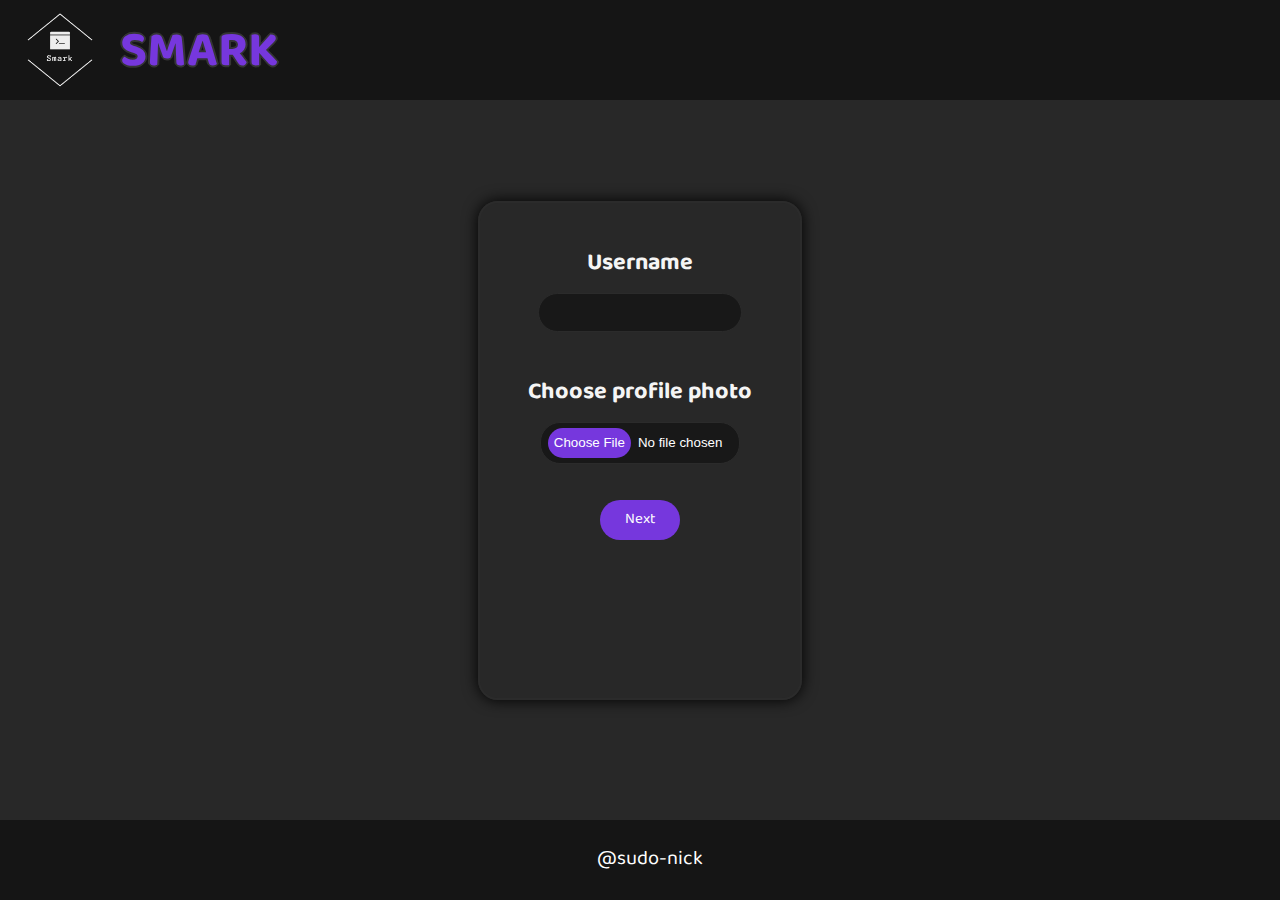
<file: index.html>
<!DOCTYPE html>
<html lang="en">
<head>
    <meta charset="UTF-8">
    <meta http-equiv="X-UA-Compatible" content="IE=edge">
    <meta name="viewport" content="width=device-width, initial-scale=1.0">
    <title>Smark</title>
    <link rel="shortcut icon" href="logo.png" type="image/x-icon">
    <link rel="stylesheet" href="index.css">
    <link rel="preconnect" href="https://fonts.gstatic.com">
    <link href="https://fonts.googleapis.com/css2?family=Amaranth&display=swap" rel="stylesheet">
    <link href="https://fonts.googleapis.com/css2?family=Baloo+Da+2:wght@700&display=swap" rel="stylesheet">
</head>
<body>
    <header>
        <span class="hd"><img src="logo.png" alt="logo" id="logo" /> </span>
        <span class="hd"><h1>SMARK</h1> </span>
    </header>
<main id="mainlog">
        <h3 class="lgtxt">Username</h3>
        <input type="text" id="uinp" required>
        <h3 class="lgtxt">Choose profile photo</h3>
        <input type="file" id="upfp"> <br>
        <button id="btnnext">Next</button>
</main>
 <footer>
 <div id="ftr">
       <span id="fhf"> <label for="inp" id="lbl"><a id="aftr" href="https://linkedin.com/in/sudo-nick/" target="_blank">@sudo-nick</a></label></span>
    </div>
    </footer>
    <script src="index.js"></script>
    </body>
</html>
</file>
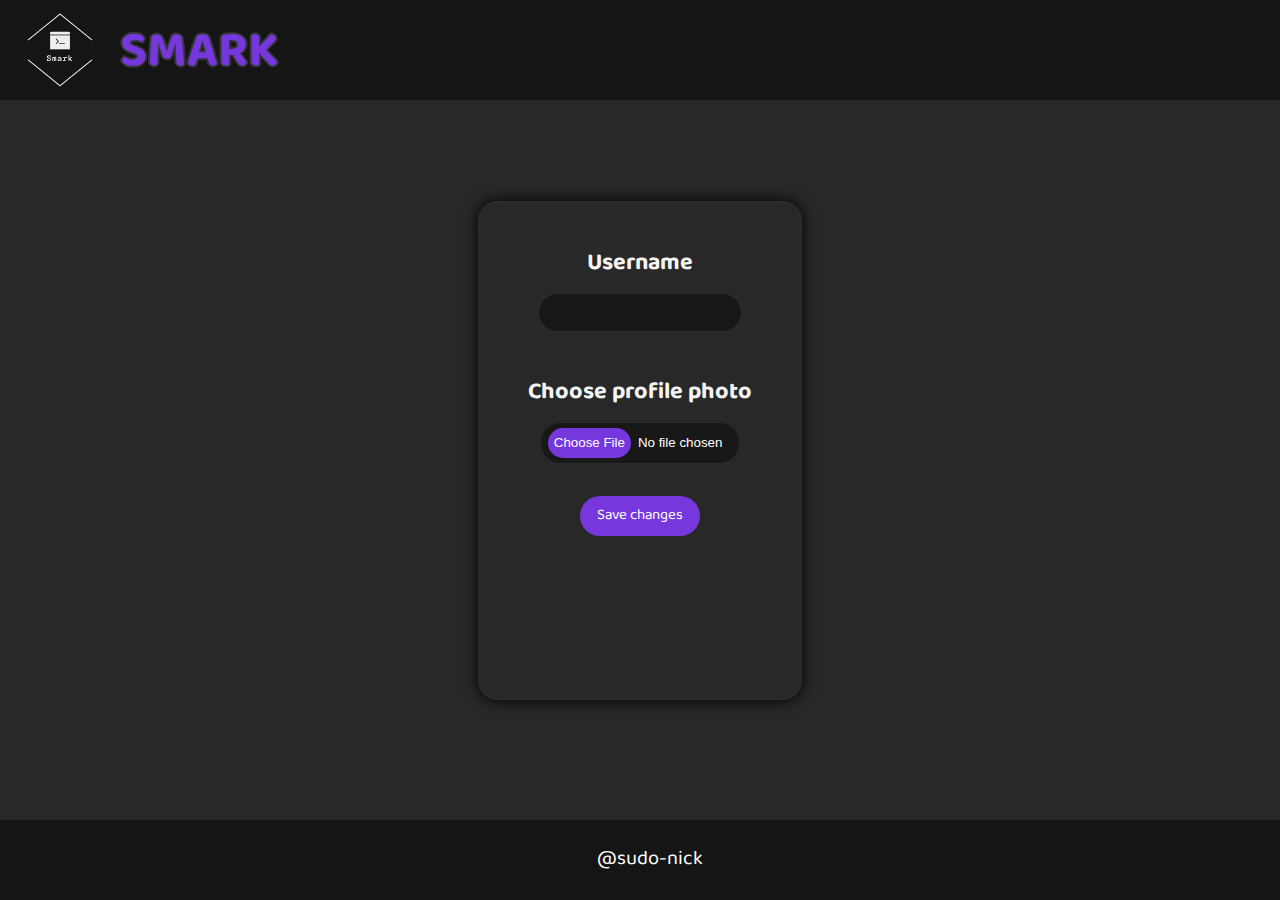
<file: edit.html>
<!DOCTYPE html>
<html lang="en">
<head>
    <meta charset="UTF-8">
    <meta http-equiv="X-UA-Compatible" content="IE=edge">
    <meta name="viewport" content="width=device-width, initial-scale=1.0">
    <title>Smark</title>
    <link rel="shortcut icon" href="logo.png" type="image/x-icon">
    <link rel="stylesheet" href="index.css">
    <link rel="preconnect" href="https://fonts.gstatic.com">
    <link href="https://fonts.googleapis.com/css2?family=Amaranth&display=swap" rel="stylesheet">
    <link href="https://fonts.googleapis.com/css2?family=Baloo+Da+2:wght@700&display=swap" rel="stylesheet">
</head>
<body id="flbdy">
    <header>
        <span class="hd"><img src="logo.png" alt="logo" id="logo" /> </span>
        <span class="hd"><h1>SMARK</h1> </span>
    </header>
<main id="mainlog">
        <h3 class="lgtxt">Username</h3>
        <input type="text" id="uinp">
        <h3 class="lgtxt">Choose profile photo</h3>
        <input type="file" id="upfp"> <br>
        <button id="btnedit">Save changes</button>
        
</main>
 <footer>
 <div id="ftr">
       <span id="fhf"> <label for="inp" id="lbl"><a id="aftr" href="https://linkedin.com/in/sudo-nick/" target="_blank">@sudo-nick</a></label></span>
    </div>
    </footer>
    <script src="edit.js"></script>
    </body>
</html>
</file>
<file: index.css>
body {
  margin: 0;
  background-color: #282828;
  font-family: "Baloo Da 2";
}
header {
  background-color: rgb(21, 21, 21);
  width: 100%;
  position: relative;
  height: 100px;
}
span {
  display: inline;
}
#logo {
  position: absolute;
  left: 20px;
  width: 80px;
  height: 80px;
  top: 10px;
  border-radius: 125px;
  vertical-align: center;
}
h1 {
  margin: 0;
  position: absolute;
  top: 10px;
  left: 120px;
  color: #7637dd;
  font-size: 50px;
  font-weight: bold;
  font-family: "Baloo Da 2";
  text-shadow: 0 0 5px #282828;
  text-shadow: 2px 0 0 #353535, -2px 0 0 #353535, 0 2px 0 #353535,
    0 -2px 0 #353535, 1px 1px #353535, -1px -1px 0 #353535, 1px -1px 0 #353535,
    -1px 1px 0 #353535;
}
#un {
  right: 100px;
  top: 35px;
  margin: 0;
  position: absolute;
  color: white;
  font-size: 20px;
}
#pfp {
  display: block;
  top: 17px;
  right: 15px;
  margin: 0;
  position: absolute;
  width: 60px;
  height: 60px;
  border-radius: 125px;
}
footer {
  position: absolute;
  bottom: 0;
  background-color: rgb(21, 21, 21);
  width: 100%;
  height: 80px;
  position: fixed;
}
#lbl {
  color: #ffff;
  font-size: 25px;
  display: inline;
  margin: 0;
  cursor: pointer;
}
#inp {
  margin: 0;
  display: inline;
  padding: 7px 15px;
  outline: none;
  border: none;
  height: 22px;
  border-radius: 80px;
  background-color: rgb(12, 12, 12);
  color: gray;
  font-size: 18px;
  width: 80%;
  font-family: "Baloo Da 2";
  font-weight: lighter;
  caret-color: purple;
}
#ftr {
  height: 100%;
  width: 100%;
  text-align: center;
  /* margin: 15px 0px; */
  margin: 17px 10px;
}
#fhf {
  display: inline;
}
#shf {
  display: inline;
  margin-left: 30px;
  position: relative;
}
#add {
  margin: 0;
  right: 13px;
  bottom: 2px;
  position: absolute;
  height: 26px;
  width: 26px;
  text-align: center;
  background-color: transparent;
  outline: none;
  border: none;
  transition: transform 0.2s;
  cursor: pointer;
}
#pbtn {
  height: 24px;
  width: 24px;
  transition: transform 0.2s;
  /* background-color: white; */
}
#add:hover #pbtn {
  transform: scale(1.1);
}

.sright {
  font-size: 20px;
  color: white;
  /* display: inline-block; */
  height: 14vh;
  width: 11vw;
  border: 2px rgb(43, 43, 43) solid;
  border-radius: 20px;
  margin: 4% 3% 2% 3%;
  background-color: rgba(0, 0, 0, 0);
  float: left;
  box-shadow: 0 0 15px black;
  position: relative;
  text-align: center;
}

#rdiv {
  /* border: 5px white solid; */
  height: 71.5vh;
  max-width: 64%;

  margin: auto;
  overflow: auto;
}

.atag {
  color: white;
  text-shadow: 2px 2px 2px rgba(0, 0, 0, 0.945);
  width: 100%;
  height: 100%;
  font-size: 16px;
  font-family: "Baloo Da 2";
  /* white-space: nowrap  !important; */
  text-overflow: ellipsis !important;
  text-decoration: none !important ;
  overflow: hidden;
  /* word-break:break-all; */
  font: Montserrat;
  outline: none;
  display: -webkit-box !important;
  -webkit-line-clamp: 2 !important;
  -webkit-box-orient: vertical !important;
}
.atag:hover {
  color: rgb(202, 145, 235) !important;
}
.atag_api_rejects {
  word-break: break-all !important;
}
.sdiv {
  margin-top: 20px;
  display: inline-block;
  top: 20%;
  background-color: rgb(0, 0, 0, 0);
  width: 80%;
  height: 60%;
  text-overflow: ellipsis;
}
.bdiv {
  background-color: rgba(0, 0, 0, 0);
  width: 25px !important;
  height: 25px !important;
  position: absolute;
  top: 0;
  right: 0;
}

/* scroll bar */
::-webkit-scrollbar {
  width: 10px;
}

/* Track */
::-webkit-scrollbar-track {
  background: rgba(0, 0, 0, 0);
  border-radius: 5px;
}

/* Handle */
::-webkit-scrollbar-thumb {
  border-radius: 5px;
  background-image: linear-gradient(
    to bottom,
    rgba(0, 0, 0, 0),
    rgb(70, 69, 69),
    rgba(0, 0, 0, 0)
  );
  /* background-color: rgb(58, 58, 58); */
  /* background-image: linear-gradient(to bottom, rgba(0, 0, 0, 0), cyan, rgba(0, 0, 0, 0)); */
}

.btn {
  visibility: hidden;
  padding: 2px;
  font-size: 10px;
  font-weight: bolder;
  text-align: center;
  background-color: #7637dd;
  color: white;
  border-radius: 50px;
  width: 25px;
  height: 25px;
  border: 1px rgb(68, 68, 68) solid;
  float: right;
  box-shadow: 2px 2px 5px rgb(17, 17, 17);
  transition: transform 0.2s;
  outline: none;
  position: absolute;
  top: -8px;
  right: -8px;
  transition: transform 0.2s;
  opacity: 0;
  transition: visibility 0s, opacity 0.2s linear;
  cursor: pointer;
}
.btn:hover {
  transform: scale(1.1);
  background-color: rgba(0, 0, 0, 0);
}
.sright:hover .btn {
  visibility: visible;
  opacity: 1;
}

#login {
  font-size: 20px;
  color: white;
  display: block;
  height: 60%;
  width: 50%;
  border: 2px rgb(43, 43, 43) solid;
  border-radius: 20px;
  margin: 0% 25%;
  background-color: rgba(0, 0, 0, 0);
  box-shadow: 0 0 15px black;
  text-align: center;
}

#mainlog {
  width: 25%;

  height: 55%;
  border: 2px rgb(43, 43, 43) solid;
  color: white;
  font-size: 20px;
  border-radius: 20px;
  position: absolute;
  background-color: rgba(0, 0, 0, 0);
  box-shadow: 0 0 15px black;
  text-align: center;
  top: 0;
  bottom: 0;
  left: 0;
  right: 0;
  margin: auto;
}

.lgtxt {
  margin: 40px auto 10px auto;
  color: whitesmoke;
}

#h2tag {
  margin: 7px;
}
#uinp {
  margin: 0;
  background-color: rgb(24, 24, 24);
  outline: none;
  border: 1px rgb(43, 43, 43) solid;
  border-radius: 30px;
  height: 35px;
  width: 62%;
  color: white;
  font-weight: bold;
  caret-color: white;
  text-align: center;
  font-family: "Baloo Da 2";
  font-size: 20px;
}

#upfp {
  margin: 0;
  background-color: rgb(24, 24, 24);
  outline: none;
  border: 1px rgb(43, 43, 43) solid;
  border-radius: 20px;
  height: 40px;
  width: 62%;
  overflow: hidden;
}

input[type="file"]::-webkit-file-upload-button {
  vertical-align: middle;
  height: 75%;
  background-color: #7637dd;
  border-radius: 20px;
  margin: 5px 7px;
  color: white;
  border: none;
  outline: none;
  cursor: pointer;
}

input[type="file"]::-webkit-file-upload-button:hover {
  background-color: #5b0fd6;
}

#btnnext {
  margin: 4vh auto;
  background-color: #7637dd;
  border: none;
  outline: none;
  border-radius: 20px;
  width: 80px;
  height: 40px;
  color: white;
  font-size: 15px;
  font-family: "Baloo Da 2";
}
#btnnext:hover {
  background-color: #5b0fd6;
  cursor: pointer;
}

#aftr {
  text-decoration: none;
  color: white;
  font-size: 20px;
}
#aftr:hover {
  color: #7637dd;
  text-shadow: 0 0 20px rgb(0, 0, 0);
}

.redirect {
  margin: 15% auto;
  vertical-align: middle;
  text-align: center;
  color: white;
  font-size: 30px;
}

.loader {
  display: inline-block;
  border: 16px solid #f3f3f3; /* Light grey */
  border-top: 16px solid #00ffd5; /* Blue */
  border-radius: 50%;
  width: 50px;
  height: 50px;
  animation: spin 2s linear infinite;
}

@keyframes spin {
  0% {
    transform: rotate(0deg);
  }
  100% {
    transform: rotate(360deg);
  }
}

.ediv {
  position: absolute;
  bottom: 25px;
  right: 10px;
}

#editbtn {
  display: block;
  background-color: rgb(21, 21, 21);
  outline: none;
  border: none;
  cursor: pointer;
  width: 20px;
  height: 20px;
  margin: 0;
  padding: 0;
  border-radius: 20px;
  opacity: 0;
  transition: visibility 0s, opacity 0.1s linear;
}
#editbtn:hover {
  opacity: 100;
}

#auname {
  text-decoration: none;
  color: white;
}
#btnedit {
  margin: 10% auto;
  background-color: #7637dd;
  border: none;
  outline: none;
  border-radius: 20px;
  width: 120px;
  height: 40px;
  color: white;
  font-size: 15px;
  font-family: "Baloo Da 2";
}
#btnedit:hover {
  background-color: #5b0fd6;
  cursor: pointer;
}

@media only screen and (max-width: 720px) {
  #mainlog {
    width: 70% !important;
    height: 50% !important;
    border: 2px rgb(43, 43, 43) solid;
    color: white;
    font-size: 20px;
    border-radius: 20px;
    background-color: rgba(0, 0, 0, 0);
    box-shadow: 0 0 15px black;
    text-align: center;
    margin: auto;
  }
  #uinp {
    margin: 0;
    background-color: rgb(24, 24, 24);
    outline: none;
    border: 1px rgb(43, 43, 43) solid;
    border-radius: 30px;
    height: 35px;
    width: 75%;
    color: white;
    font-weight: bold;
    caret-color: white;
    text-align: center;
    font-family: "Baloo Da 2";
    font-size: 20px;
  }
  #upfp {
    margin: 0;
    background-color: rgb(24, 24, 24);
    outline: none;
    border: 1px rgb(43, 43, 43) solid;
    border-radius: 20px;
    height: 40px;
    width: 75%;
    overflow: hidden;
  }

  input[type="file"]::-webkit-file-upload-button {
    vertical-align: middle;
    height: 75%;
    background-color: #7637dd;
    border-radius: 20px;
    margin: 5px 7px;
    color: white;
    border: none;
    outline: none;
    cursor: pointer;
  }

  #logo {
    position: absolute;
    left: 5px;
    width: 60px;
    height: 60px;
    top: 15px;
    border-radius: 125px;
    vertical-align: center;
  }

  header {
    background-color: rgb(21, 21, 21);
    width: 100%;
    position: relative;
    height: 90px;
  }
  h1 {
    margin: 0;
    position: absolute;
    top: 15px;
    left: 80px;
    color: #7637dd;
    font-size: 40px;
    font-weight: bold;
    font-family: "Baloo Da 2";
    text-shadow: 0 0 5px #282828;
    text-shadow: 2px 0 0 #353535, -2px 0 0 #353535, 0 2px 0 #353535,
      0 -2px 0 #353535, 1px 1px #353535, -1px -1px 0 #353535, 1px -1px 0 #353535,
      -1px 1px 0 #353535;
  }

  #un {
    right: 80px;
    top: 35px;
    margin: 0;
    position: absolute;
    color: white;
    font-size: 15px;
  }

  #pfp {
    display: block;
    top: 17px;
    right: 15px;
    margin: 0;
    position: absolute;
    width: 50px;
    height: 50px;
    border-radius: 125px;
  }
  footer {
    position: absolute;
    bottom: 0px;
    background-color: rgb(21, 21, 21);
    width: 100%;
    height: 100px;
    position: fixed;
    padding: 10px 0 30px 0;
    margin: 0;
  }

  #ftr {
    height: 100%;
    width: 100%;
    text-align: center;
    /* margin: 15px 0px; */
    position: absolute;
    margin: auto;
  }

  #lbl {
    color: #ffff;
    font-size: 25px;
    display: inline;
    cursor: pointer;
  }

  #inp {
    margin: 0;
    display: inline;
    padding: 7px 15px;
    outline: none;
    border: none;
    height: 35px;
    border-radius: 80px;
    background-color: rgb(12, 12, 12);
    color: gray;
    font-size: 18px;
    width: 80%;
    font-family: "Baloo Da 2";
    font-weight: lighter;
    caret-color: purple;
    margin: 20px auto 20px auto;
  }

  #rdiv {
    display: inline;
    width: 100%;
    flex-direction: row;
    flex-wrap: wrap;
    /* border: 5px white solid; */
    margin: 40px auto 0 auto;
    height: 60vh;
    max-height: 70vh;
    overflow: auto;
  }

  .sright {
    flex: 1;
    font-size: 20px;
    color: white;
    /* display: inline-block; */
    height: 100px;
    width: 150px;
    border: 2px rgb(43, 43, 43) solid;
    border-radius: 20px;
    margin: 3% 3%;
    background-color: rgba(0, 0, 0, 0);
    float: left;
    box-shadow: 0 0 15px black;
    position: relative;
    text-align: center;
  }

  #aftr {
    display: block;
    margin: 30px;
    text-decoration: none;
    color: white;
    font-size: 20px;
  }

  body {
    text-align: center;
    margin: 0;
  }
}
</file>
